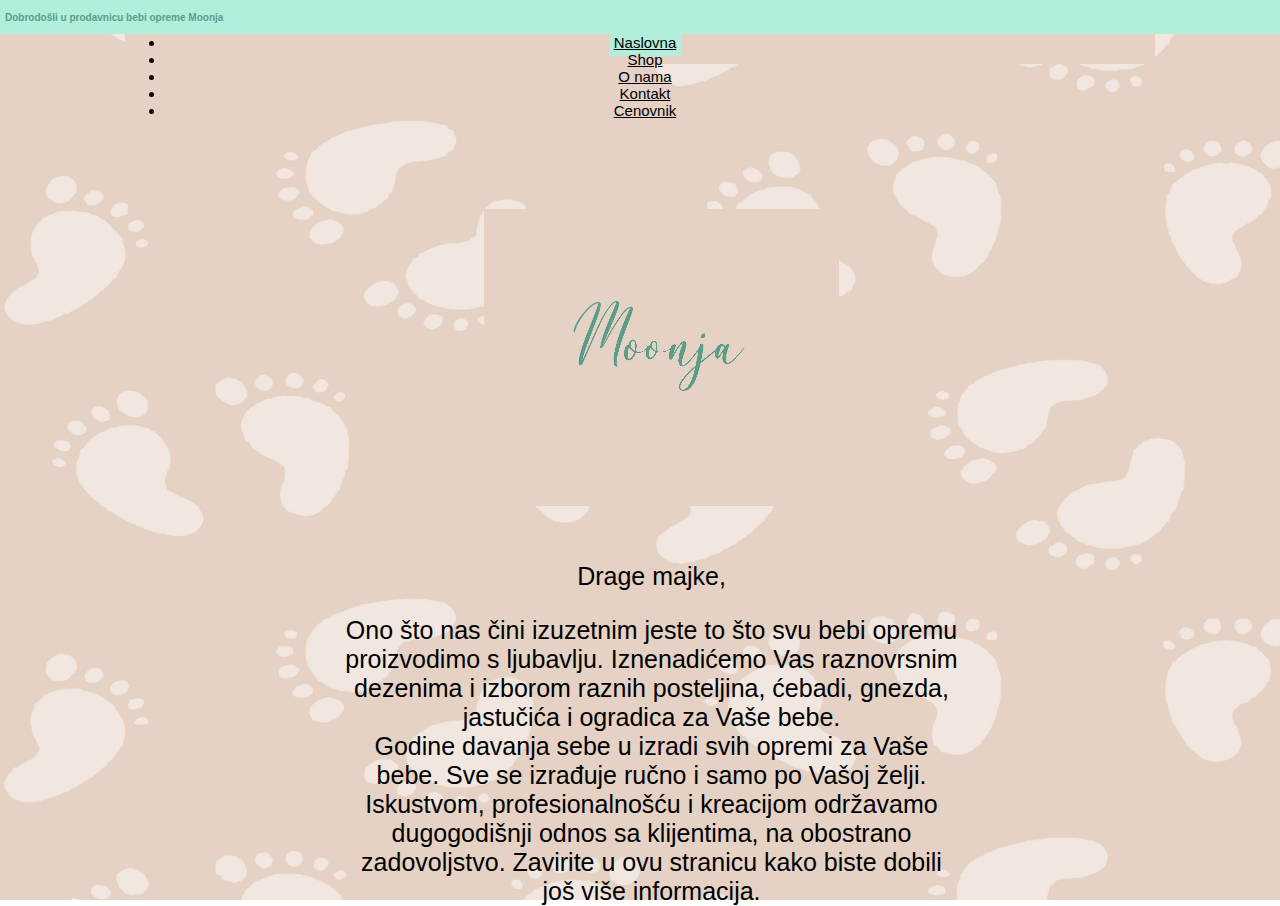
<file: index.html>
<!DOCTYPE html>

<html>
<head>
  <title>Ispit</title>
  <link rel="stylesheet" href="https://stackpath.bootstrapcdn.com/bootstrap/4.1.3/css/bootstrap.min.css" integrity="sha384-MCw98/SFnGE8fJT3GXwEOngsV7Zt27NXFoaoApmYm81iuXoPkFOJwJ8ERdknLPMO"
      crossorigin="anonymous">


  <link rel="stylesheet" type="text/css" media="screen and (min-width:411px)" href="ispit.css">



</head>

<body>
  <style>
  body {
    font-family: '212 Baby Girl', 'Roboto',sans-serif;
    margin: 0;
  }
  .header {
    padding: 5px;
    text-align: left;
    background: #b2eedc;
    color: #5a9e8a;
  }
  .header h1 {
    font-size: 10px;
 }
 .navbar {
   overflow: hidden;
   background-color: #E5D2C4;
 }
 .navbar a {
   float: left;
   display: block;
   color: #b2eedc;
   text-align: center;
   padding: 10px 15px;
   text-decoration: none;
 }

</style>
</head>
<body>

<div class="header">
  <h1>Dobrodošli u prodavnicu bebi opreme Moonja</h1>

</div>


  <header>
      <div id="header">
          <nav class="nav nav-pills nav-fill">
          </nav>
      </div>
  </header>


  <div id="pozicija_liste">
  <ul id="lista" class="nav nav-pills nav-justified">
      <li class="nav-item">
          <a class="nav-link active" href="index.html">Naslovna</a>
      </li>
      <li class="nav-item">
          <a class="nav-link" href="shop.html">Shop</a>
      </li>
    </li>
    <li class="nav-item">
        <a class="nav-link" href="o nama.html">O nama</a>
    </li>
      <li class="nav-item">
          <a class="nav-link" href="kontakt.html">Kontakt</a>
      </li>
      <li class="nav-item">
          <a class="nav-link" href="cenovnik.html">Cenovnik</a>
      </li>
      <div class="veliki">
      <div class="tekst">

        <div class="logo">
          <img src="images/logo.jpg"  style="width:60%;">
        </div>

      <div class="tekst2">
        <p>Drage majke,</p>
        Ono što nas čini izuzetnim jeste to što svu bebi opremu proizvodimo s ljubavlju. Iznenadićemo Vas raznovrsnim dezenima i izborom raznih posteljina, ćebadi, gnezda, jastučića i ogradica za Vaše bebe.
        <br>
        Godine davanja sebe u izradi svih opremi za Vaše bebe. Sve se izrađuje ručno i samo po Vašoj želji.
        <br>
        Iskustvom, profesionalnošću i kreacijom održavamo dugogodišnji odnos sa klijentima, na obostrano zadovoljstvo.
        Zavirite u ovu stranicu kako biste dobili još više informacija.
        <br>
      </div>

</head>
</html>
</file>
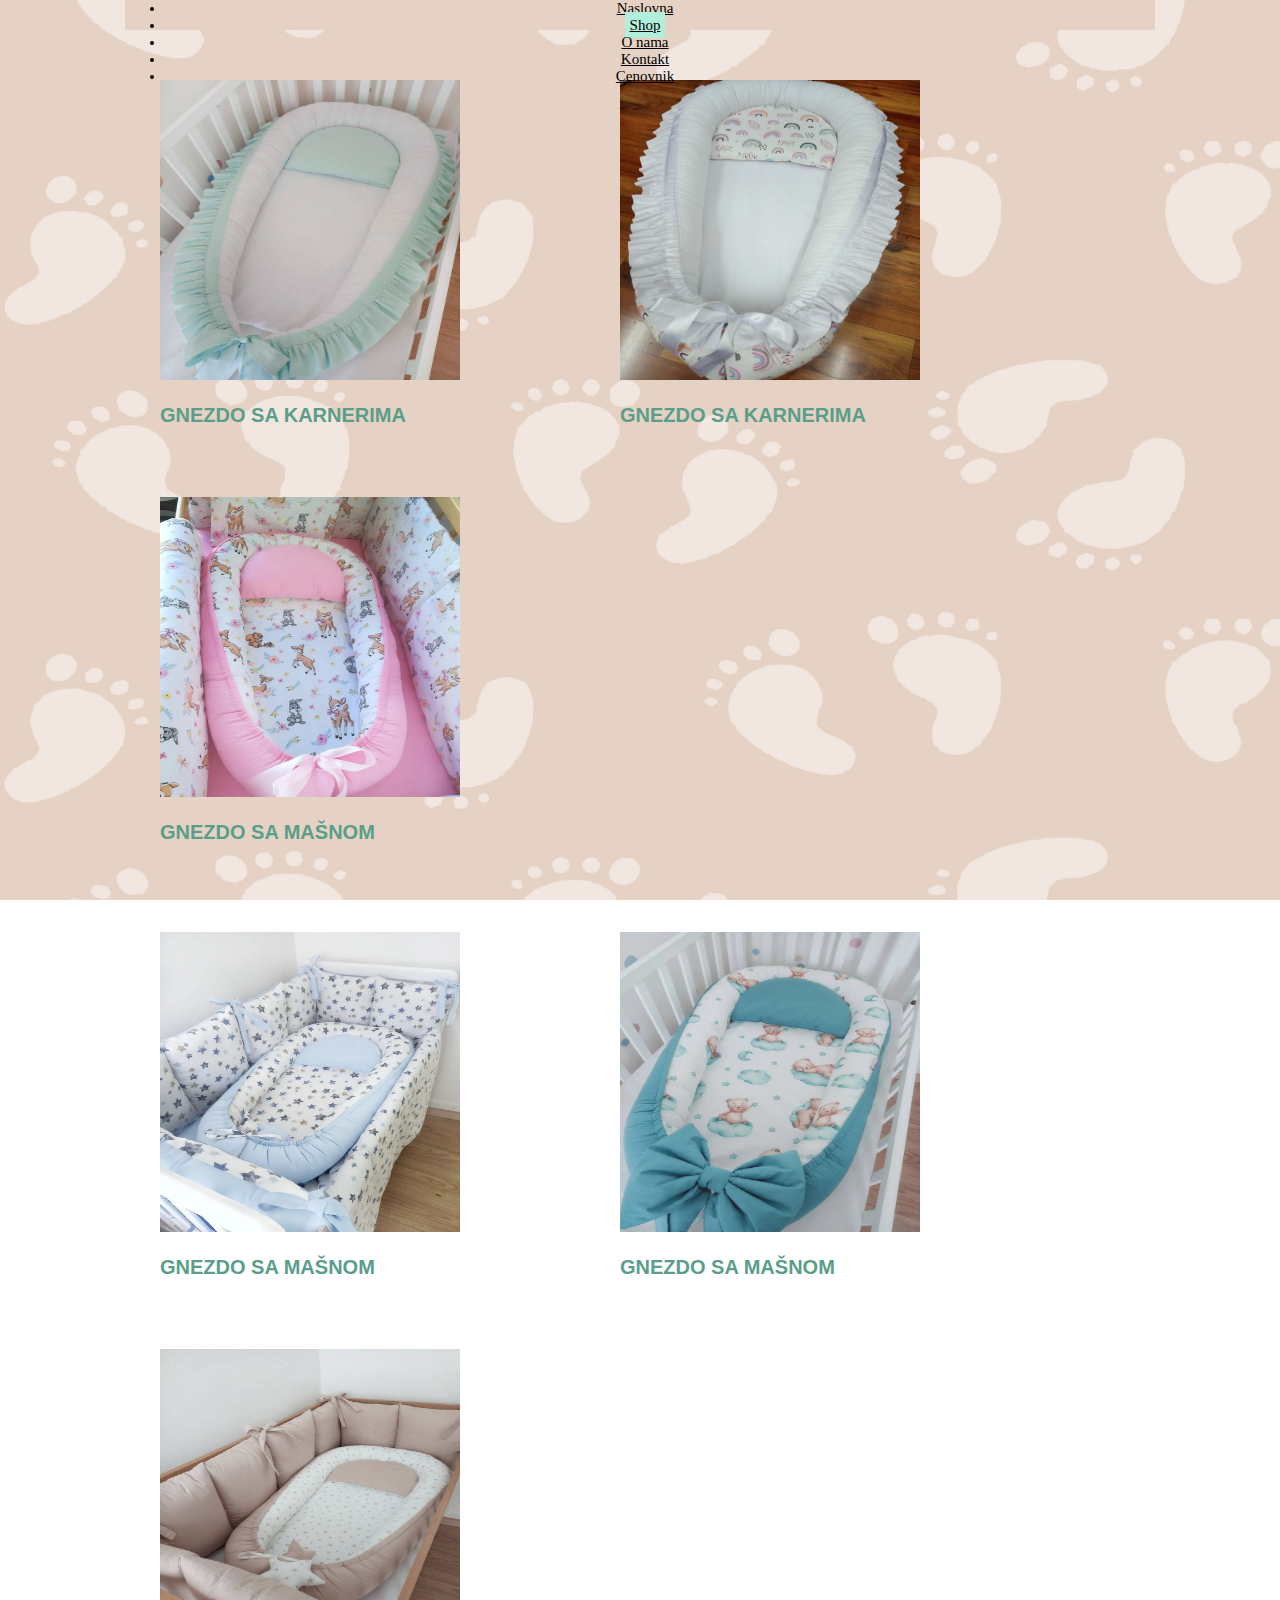
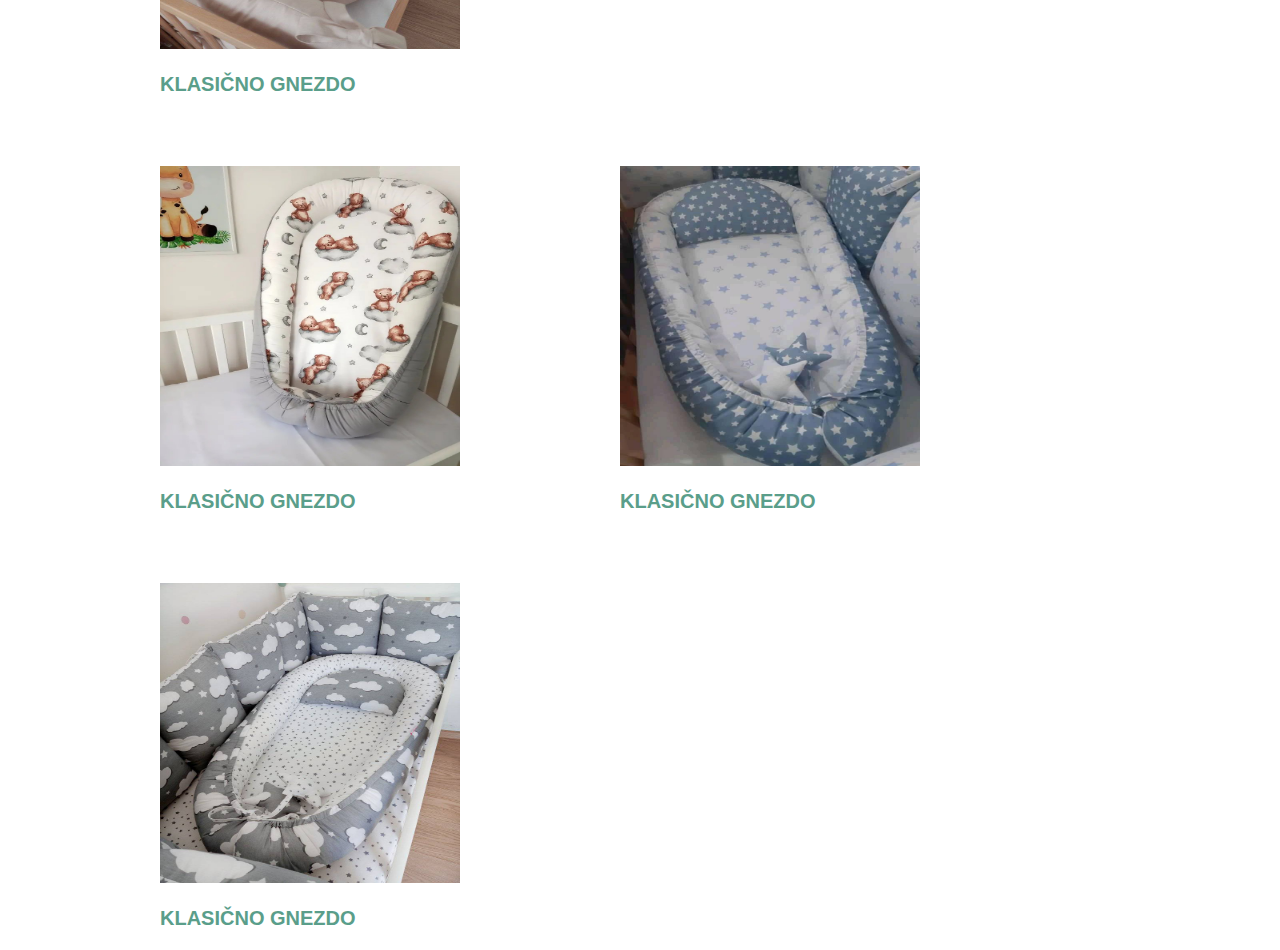
<file: gnezda.html>
<!DOCTYPE html>

<html>
<head>
  <title>Ispit</title>
  <link rel="stylesheet" href="https://stackpath.bootstrapcdn.com/bootstrap/4.1.3/css/bootstrap.min.css" integrity="sha384-MCw98/SFnGE8fJT3GXwEOngsV7Zt27NXFoaoApmYm81iuXoPkFOJwJ8ERdknLPMO"
      crossorigin="anonymous">


  <link rel="stylesheet" type="text/css" media="screen and (min-width:411px)" href="shop.css">



</head>

<body>
  <header>
      <div id="header">
          <nav class="nav nav-pills nav-fill">



          </nav>
      </div>
  </header>

  <div id="pozicija_liste">
    <ul id="lista" class="nav nav-pills nav-justified">
        <li class="nav-item">
            <a class="nav-link" href="index.html">Naslovna</a>
        </li>
        <li class="nav-item">
            <a class="nav-link active" href="shop.html">Shop</a>
        </li>
        <li class="nav-item">
            <a class="nav-link" href="o nama.html">O nama</a>
        </li>
        <li class="nav-item">
            <a class="nav-link" href="kontakt.html">Kontakt</a>
        </li>
        <li class="nav-item">
            <a class="nav-link" href="cenovnik.html">Cenovnik</a>
        </li>
    </div>



    <div class="clearfix">
	  </div>

	  <div class="info">
		    <img class="ponuda" src="images/gnezdo3.jpg" >
		    <p class="centar"> GNEZDO SA KARNERIMA </p>
	  </div>

	  <div class="info">
		    <img class="ponuda" src="images/gnezdo8.jpg" >
		    <p class="centar"> GNEZDO SA KARNERIMA </p>
	  </div>

  	<div class="info">
	    	<img class="ponuda" src="images/gnezdo4.jpg" >
		    <p class="centar"> GNEZDO SA MAŠNOM </p>
	  </div>

    <div class="clearfix">
    </div>

	  <br>

	  <div class="info">
		    <img class="ponuda" src="images/gnezdo5.jpg" >
		    <p class="centar"> GNEZDO SA MAŠNOM </p>
	  </div>

	  <div class="info">
		    <img class="ponuda" src="images/gnezdo10.jpg" >
		    <p class="centar"> GNEZDO SA MAŠNOM </p>
	  </div>

    <div class="info">
		    <img class="ponuda" src="images/gnezdo7.jpg" >
		    <p class="centar"> KLASIČNO GNEZDO </p>
	  </div>

    <div class="clearfix">
    </div>

    <div class="info">
  		<img class="ponuda" src="images/gnezdo6.jpg" >
  		<p class="centar"> KLASIČNO GNEZDO </p>
    </div>

    <div class="info">
    		<img class="ponuda" src="images/gnezdo9.jpg" >
    		<p class="centar"> KLASIČNO GNEZDO </p>
	  </div>

    <div class="info">
        <img class="ponuda" src="images/gnezdo2.jpg" >
        <p class="centar"> KLASIČNO GNEZDO </p>
    </div>

    <div class="clearfix">
    </div>

</head>
<body >
<nav>



</html>
</file>
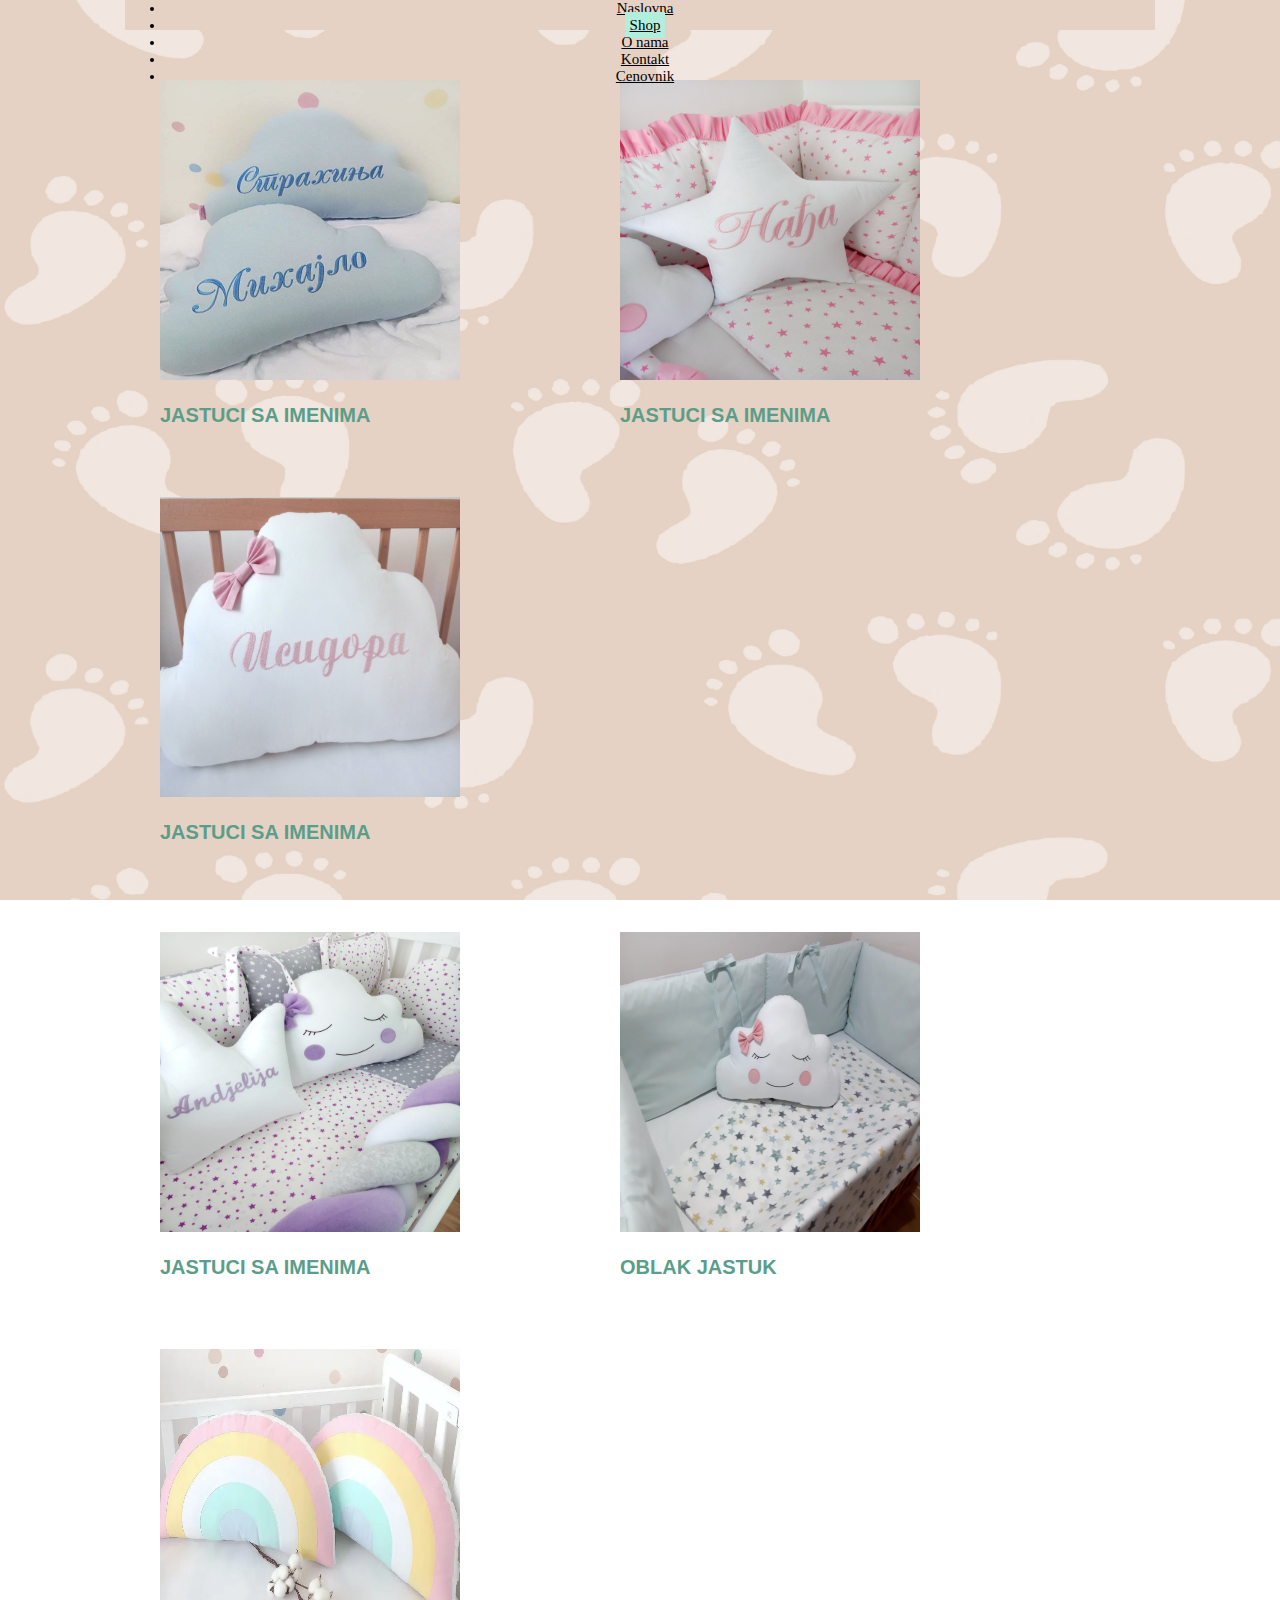
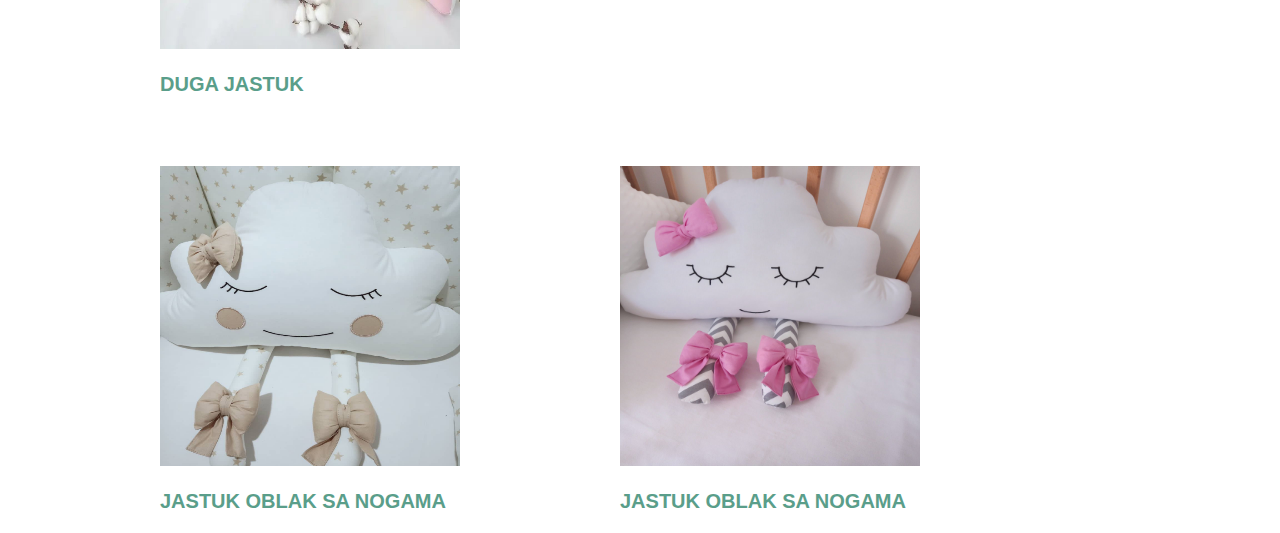
<file: jastuci.html>
<!DOCTYPE html>

<html>
<head>
  <title>Ispit</title>
  <link rel="stylesheet" href="https://stackpath.bootstrapcdn.com/bootstrap/4.1.3/css/bootstrap.min.css" integrity="sha384-MCw98/SFnGE8fJT3GXwEOngsV7Zt27NXFoaoApmYm81iuXoPkFOJwJ8ERdknLPMO"
      crossorigin="anonymous">


  <link rel="stylesheet" type="text/css" media="screen and (min-width:411px)" href="shop.css">



</head>

<body>
  <header>
      <div id="header">
          <nav class="nav nav-pills nav-fill">



          </nav>
      </div>
  </header>

  <div id="pozicija_liste">
    <ul id="lista" class="nav nav-pills nav-justified">
        <li class="nav-item">
            <a class="nav-link" href="index.html">Naslovna</a>
        </li>
        <li class="nav-item">
            <a class="nav-link active" href="shop.html">Shop</a>
        </li>
        <li class="nav-item">
            <a class="nav-link" href="o nama.html">O nama</a>
        </li>
        <li class="nav-item">
            <a class="nav-link" href="kontakt.html">Kontakt</a>
        </li>
        <li class="nav-item">
            <a class="nav-link" href="cenovnik.html">Cenovnik</a>
        </li>
    </div>



    <div class="clearfix">
	  </div>

	  <div class="info">
		    <img class="ponuda" src="images/imena.jpg" >
		    <p class="centar"> JASTUCI SA IMENIMA </p>
	  </div>

	  <div class="info">
		    <img class="ponuda" src="images/imena2.jpg" >
		    <p class="centar"> JASTUCI SA IMENIMA </p>
	  </div>

  	<div class="info">
	    	<img class="ponuda" src="images/imena3.jpg" >
		    <p class="centar"> JASTUCI SA IMENIMA </p>
	  </div>

    <div class="clearfix">
    </div>

	  <br>

	  <div class="info">
		    <img class="ponuda" src="images/imena4.jpg" >
		    <p class="centar"> JASTUCI SA IMENIMA </p>
	  </div>

	  <div class="info">
		    <img class="ponuda" src="images/oblak2.jpg" >
		    <p class="centar"> OBLAK JASTUK </p>
	  </div>

    <div class="info">
		    <img class="ponuda" src="images/jastuci.png" >
		    <p class="centar"> DUGA JASTUK </p>
	  </div>

    <div class="clearfix">
    </div>

    <div class="info">
  		<img class="ponuda" src="images/oblaknoge.jpg" >
  		<p class="centar"> JASTUK OBLAK SA NOGAMA </p>
    </div>

    <div class="info">
    		<img class="ponuda" src="images/oblaknoge2.jpg" >
    		<p class="centar"> JASTUK OBLAK SA NOGAMA </p>
	  </div>


    <div class="clearfix">
    </div>

</head>
<body >
<nav>



</html>
</file>
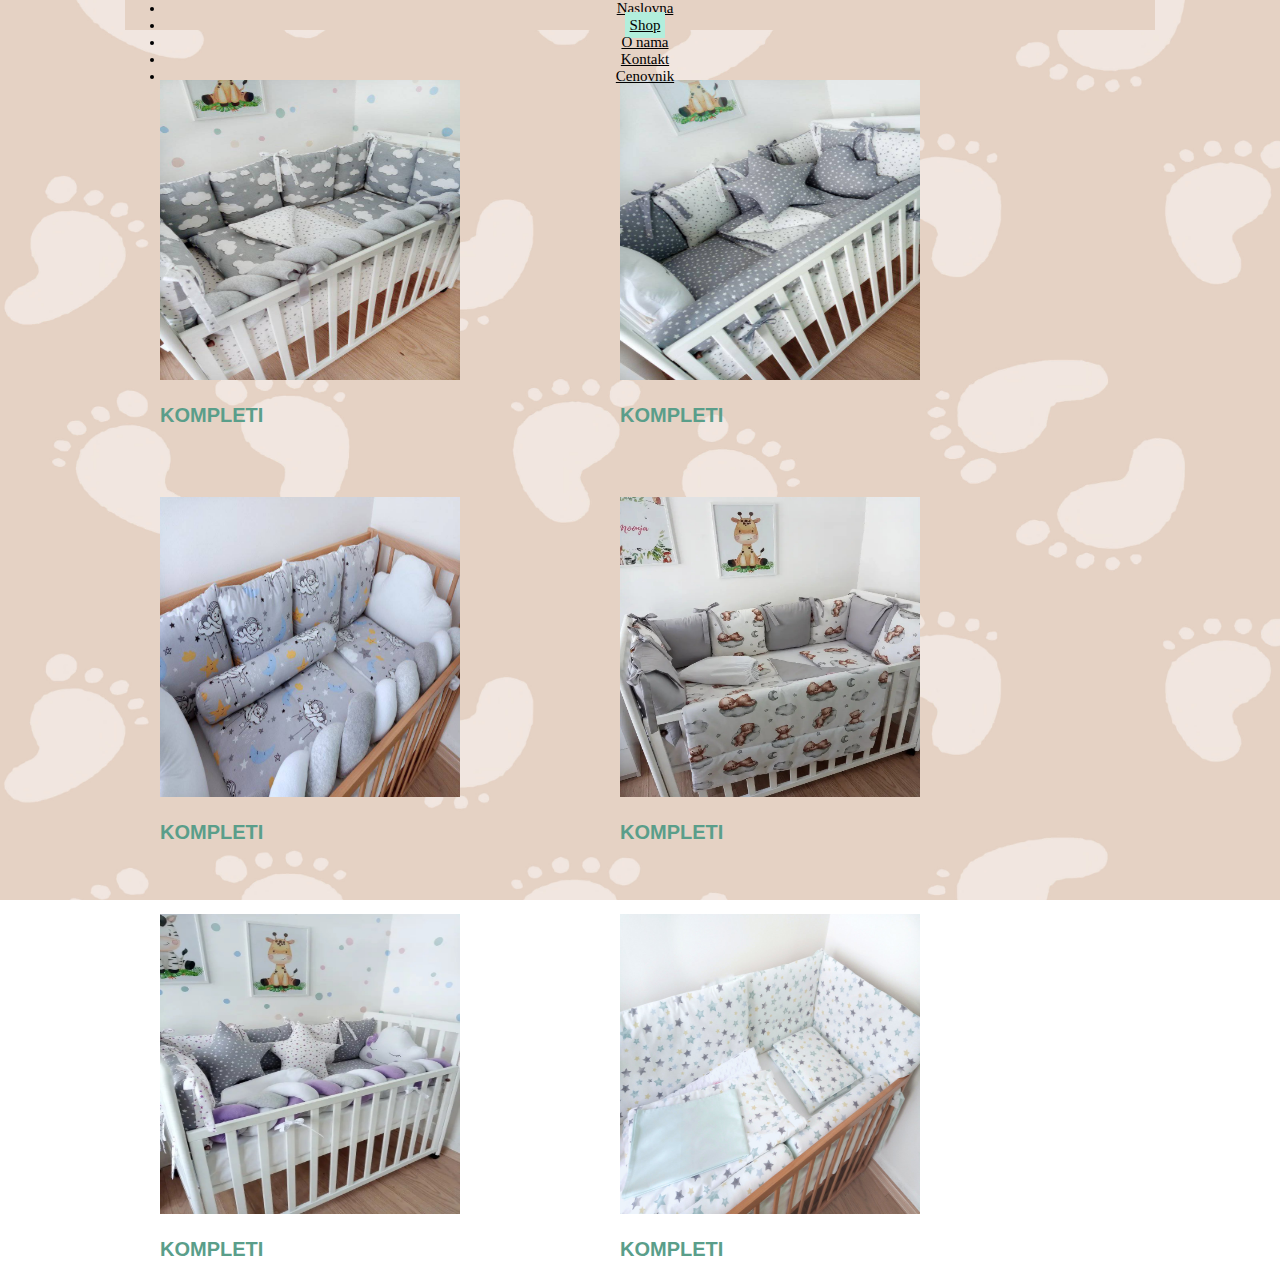
<file: kompleti.html>
<!DOCTYPE html>

<html>
<head>
  <title>Ispit</title>
  <link rel="stylesheet" href="https://stackpath.bootstrapcdn.com/bootstrap/4.1.3/css/bootstrap.min.css" integrity="sha384-MCw98/SFnGE8fJT3GXwEOngsV7Zt27NXFoaoApmYm81iuXoPkFOJwJ8ERdknLPMO"
      crossorigin="anonymous">


  <link rel="stylesheet" type="text/css" media="screen and (min-width:411px)" href="shop.css">



</head>

<body>
  <header>
      <div id="header">
          <nav class="nav nav-pills nav-fill">



          </nav>
      </div>
  </header>

  <div id="pozicija_liste">
    <ul id="lista" class="nav nav-pills nav-justified">
        <li class="nav-item">
            <a class="nav-link" href="index.html">Naslovna</a>
        </li>
        <li class="nav-item">
            <a class="nav-link active" href="shop.html">Shop</a>
        </li>
        <li class="nav-item">
            <a class="nav-link" href="o nama.html">O nama</a>
        </li>
        <li class="nav-item">
            <a class="nav-link" href="kontakt.html">Kontakt</a>
        </li>
        <li class="nav-item">
            <a class="nav-link" href="cenovnik.html">Cenovnik</a>
        </li>
    </div>



    <div class="clearfix">
	  </div>

	  <div class="info">
		    <img class="ponuda" src="images/krevetac.jpg" >
		    <p class="centar"> KOMPLETI </p>
	  </div>

	  <div class="info">
		    <img class="ponuda" src="images/krevetac3.jpg" >
		    <p class="centar"> KOMPLETI </p>
	  </div>

  	<div class="info">
	    	<img class="ponuda" src="images/krevetac4.jpg" >
		    <p class="centar"> KOMPLETI </p>
	  </div>


	  <br>

	  <div class="info">
		    <img class="ponuda" src="images/krevetac5.jpg" >
		    <p class="centar"> KOMPLETI </p>
	  </div>

	  <div class="info">
		    <img class="ponuda" src="images/krevetac6.jpg" >
		    <p class="centar"> KOMPLETI </p>
	  </div>

    <div class="info">
		    <img class="ponuda" src="images/krevetac7.jpg" >
		    <p class="centar"> KOMPLETI </p>
	  </div>


</head>
<body >
<nav>



</html>
</file>
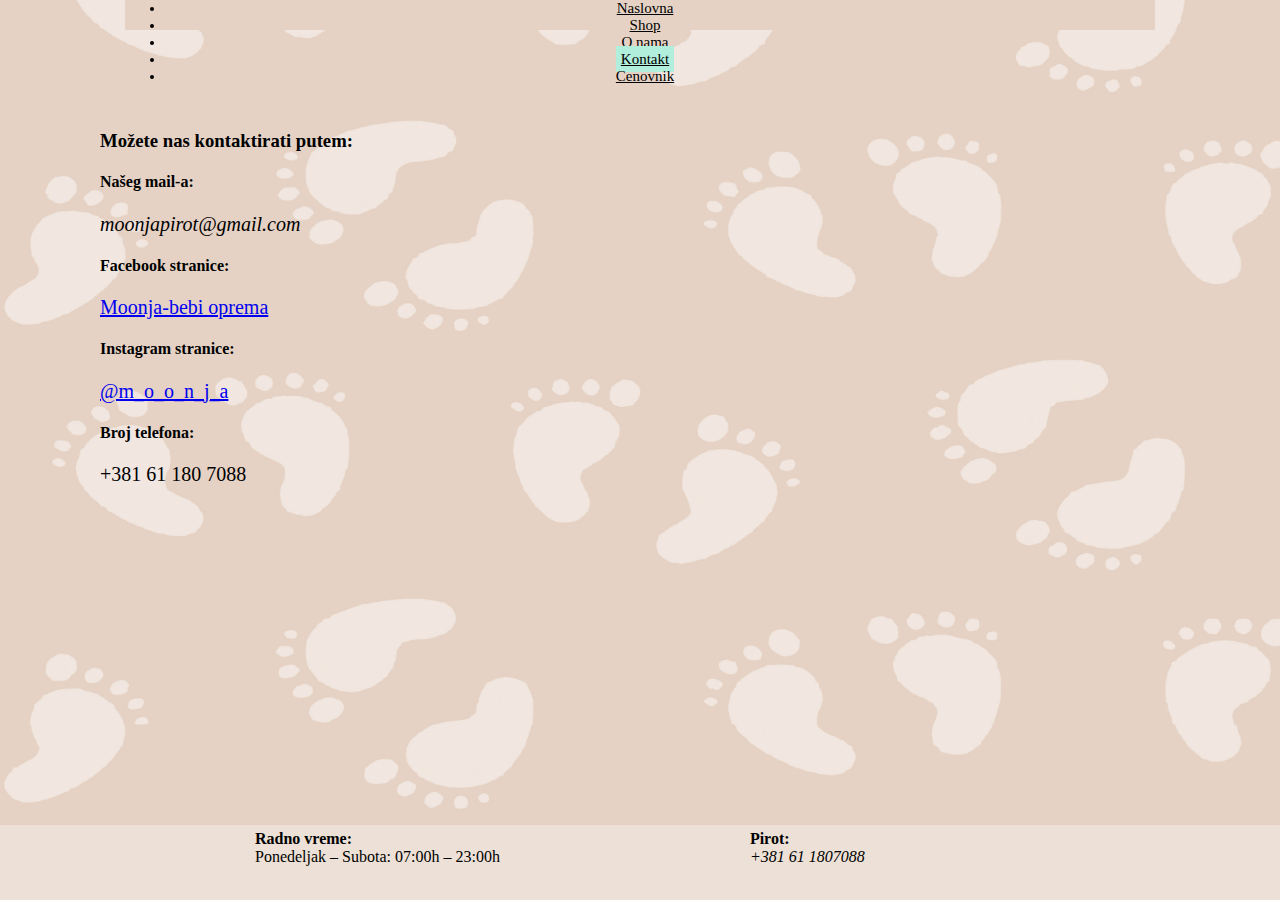
<file: kontakt.html>
<!DOCTYPE html>

<html>
<head>
  <title>Ispit</title>
  <link rel="stylesheet" href="https://stackpath.bootstrapcdn.com/bootstrap/4.1.3/css/bootstrap.min.css" integrity="sha384-MCw98/SFnGE8fJT3GXwEOngsV7Zt27NXFoaoApmYm81iuXoPkFOJwJ8ERdknLPMO"
      crossorigin="anonymous">


  <link rel="stylesheet" type="text/css" media="screen and (min-width:411px)" href="shop.css">



</head>

<body>
  <header>
      <div id="header">
          <nav class="nav nav-pills nav-fill">



          </nav>
      </div>
  </header>

  <div id="pozicija_liste">
  <ul id="lista" class="nav nav-pills nav-justified">
      <li class="nav-item">
          <a class="nav-link" href="index.html">Naslovna</a>
      </li>
      <li class="nav-item">
          <a class="nav-link" href="shop.html">Shop</a>
      </li>
    </li>
    <li class="nav-item">
        <a class="nav-link" href="o nama.html">O nama</a>
    </li>
      <li class="nav-item">
          <a class="nav-link active" href="kontakt.html">Kontakt</a>
      </li>
      <li class="nav-item">
          <a class="nav-link" href="cenovnik.html">Cenovnik</a>
      </li>
</div>




<div class="kont">
<section>
<h3>Možete nas kontaktirati putem:<h3>
<h4>Našeg mail-a:</h4>
<p style="font-size:20px;"><i>moonjapirot@gmail.com</i></p>
<h4>Facebook stranice:</h4>
<p style="font-size:20px;"><a href="https://www.facebook.com/bebiopremamoonja/?ref=page_internal">Moonja-bebi oprema</a></p>
<h4>Instagram stranice:</h4>
<p style="font-size:20px;"><a href="https://www.instagram.com/m_o_o_n_j_a/">@m_o_o_n_j_a</a></p>
<h2>


<h4>Broj telefona:</h4>
<p style="font-size:20px;">+381 61 180 7088</p>

</div>

<footer>
<div class="vreme">
  <b>Radno vreme:</b>
  <br>
  Ponedeljak – Subota: 07:00h – 23:00h
  <br>

</div>


<div class="vreme">
  <b>Pirot:</b>
  <br>
  <i>+381 61 1807088</i>
  <br>
  <br>
  <br>
</div>
</footer>



</head>
</html>
</file>
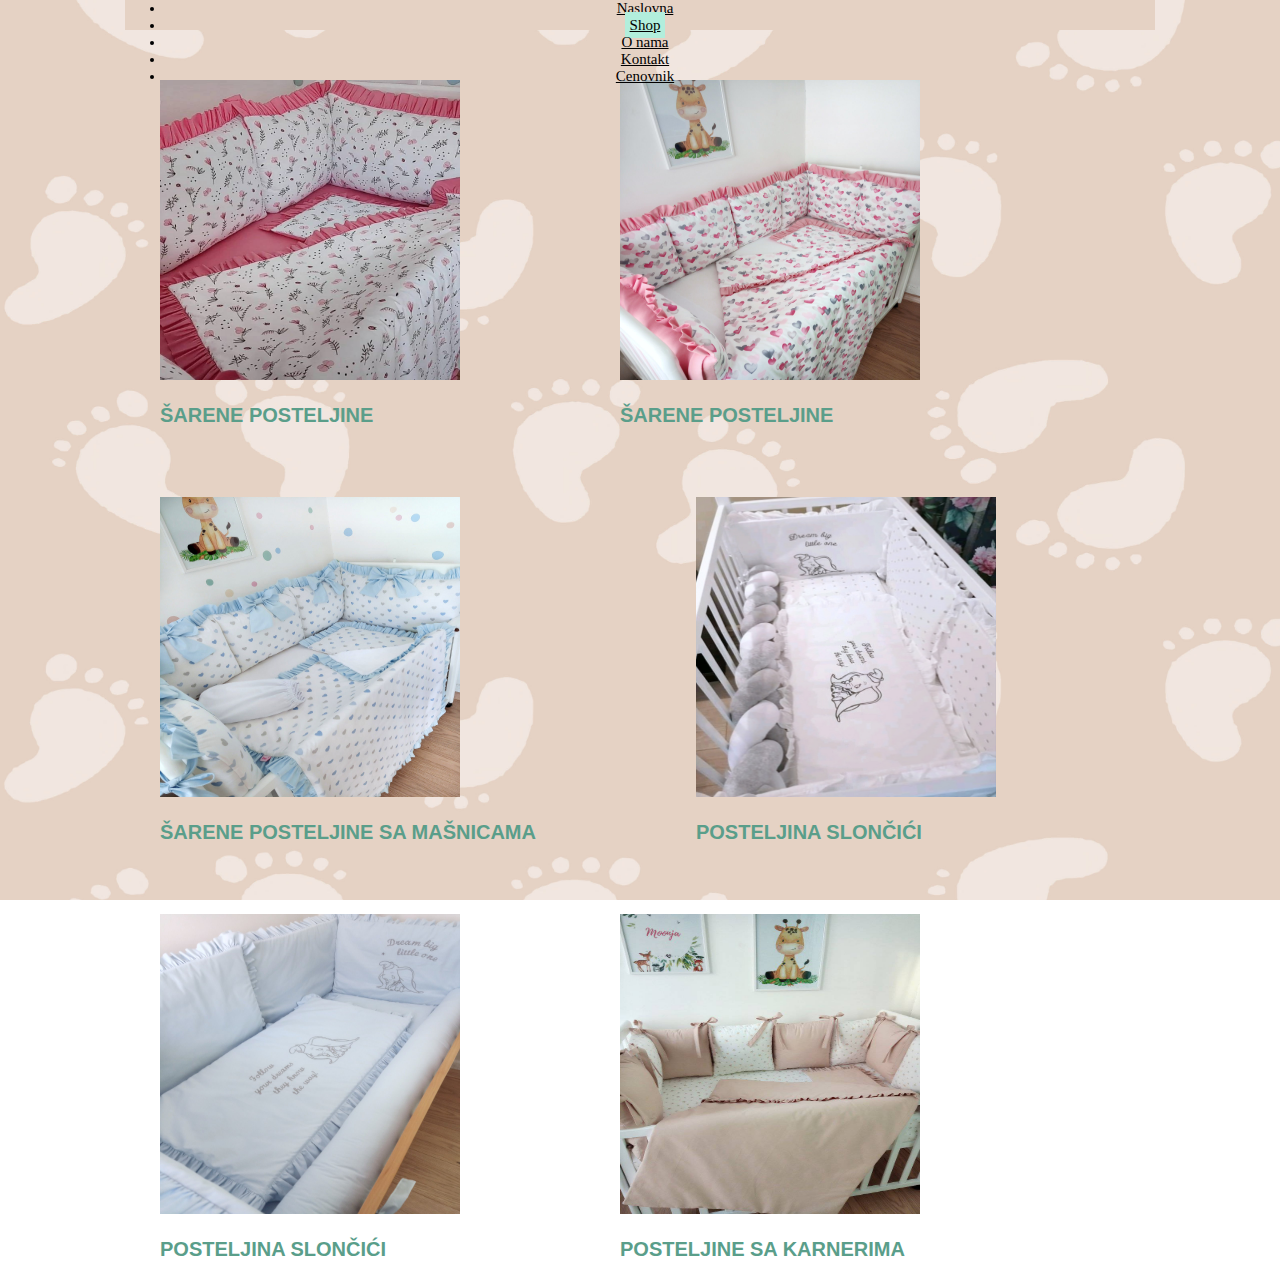
<file: posteljina.html>
<!DOCTYPE html>

<html>
<head>
  <title>Ispit</title>
  <link rel="stylesheet" href="https://stackpath.bootstrapcdn.com/bootstrap/4.1.3/css/bootstrap.min.css" integrity="sha384-MCw98/SFnGE8fJT3GXwEOngsV7Zt27NXFoaoApmYm81iuXoPkFOJwJ8ERdknLPMO"
      crossorigin="anonymous">


  <link rel="stylesheet" type="text/css" media="screen and (min-width:411px)" href="shop.css">



</head>

<body>
  <header>
      <div id="header">
          <nav class="nav nav-pills nav-fill">



          </nav>
      </div>
  </header>

  <div id="pozicija_liste">
    <ul id="lista" class="nav nav-pills nav-justified">
        <li class="nav-item">
            <a class="nav-link" href="index.html">Naslovna</a>
        </li>
        <li class="nav-item">
            <a class="nav-link active" href="shop.html">Shop</a>
        </li>
        <li class="nav-item">
            <a class="nav-link" href="o nama.html">O nama</a>
        </li>
        <li class="nav-item">
            <a class="nav-link" href="kontakt.html">Kontakt</a>
        </li>
        <li class="nav-item">
            <a class="nav-link" href="cenovnik.html">Cenovnik</a>
        </li>
    </div>



    <div class="clearfix">
	  </div>

	  <div class="info">
		    <img class="ponuda" src="images/posteljina4.jpg" >
		    <p class="centar"> ŠARENE POSTELJINE </p>
	  </div>

	  <div class="info">
		    <img class="ponuda" src="images/posteljina5.jpg" >
		    <p class="centar"> ŠARENE POSTELJINE </p>
	  </div>

  	<div class="info">
	    	<img class="ponuda" src="images/posteljina6.jpg" >
		    <p class="centar"> ŠARENE POSTELJINE SA MAŠNICAMA </p>
	  </div>


	  <br>

	  <div class="info">
		    <img class="ponuda" src="images/posteljina7.jpg" >
		    <p class="centar"> POSTELJINA SLONČIĆI </p>
	  </div>

	  <div class="info">
		    <img class="ponuda" src="images/posteljina8.jpg" >
		    <p class="centar"> POSTELJINA SLONČIĆI </p>
	  </div>

    <div class="info">
		    <img class="ponuda" src="images/posteljina3.jpg" >
		    <p class="centar"> POSTELJINE SA KARNERIMA </p>
	  </div>


</head>
<body >
<nav>



</html>
</file>
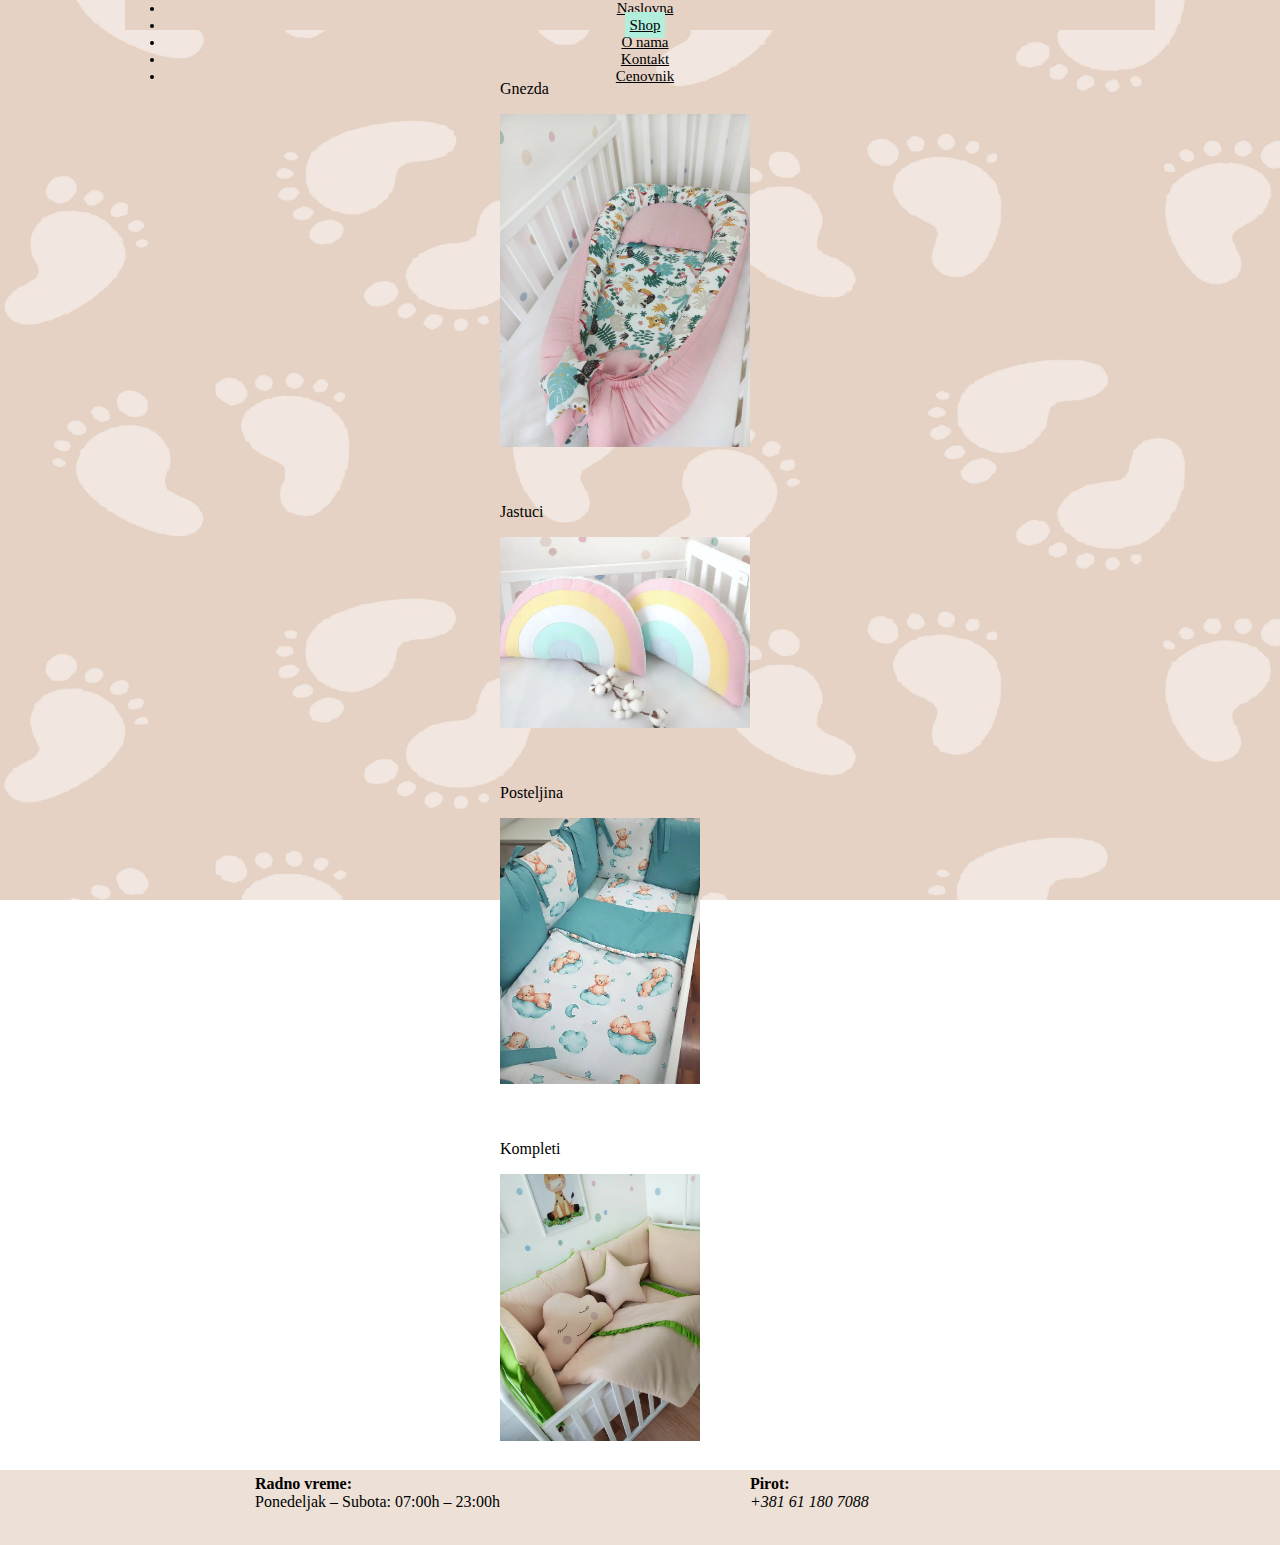
<file: shop.html>
<!DOCTYPE html>

<html>
<head>
  <title>Ispit</title>
  <link rel="stylesheet" href="https://stackpath.bootstrapcdn.com/bootstrap/4.1.3/css/bootstrap.min.css" integrity="sha384-MCw98/SFnGE8fJT3GXwEOngsV7Zt27NXFoaoApmYm81iuXoPkFOJwJ8ERdknLPMO"
      crossorigin="anonymous">


  <link rel="stylesheet" type="text/css" media="screen and (min-width:411px)" href="shop.css">



</head>

<body>
  <header>
      <div id="header">
          <nav class="nav nav-pills nav-fill">



          </nav>
      </div>
  </header>

  <div id="pozicija_liste">
  <ul id="lista" class="nav nav-pills nav-justified">
      <li class="nav-item">
          <a class="nav-link" href="index.html">Naslovna</a>
      </li>
      <li class="nav-item">
          <a class="nav-link active" href="shop.html">Shop</a>
      </li>
    </li>
    <li class="nav-item">
        <a class="nav-link" href="o nama.html">O nama</a>
    </li>
      <li class="nav-item">
          <a class="nav-link" href="kontakt.html">Kontakt</a>
      </li>
      <li class="nav-item">
          <a class="nav-link" href="cenovnik.html">Cenovnik</a>
      </li>


</div>

<div class="veliki">
<div class="slike">
  <div class="slika1">
    <p>Gnezda</p>
      <a href="gnezda.html" target="_self">  <img src="images/gnezdo.jpg"  style="width:50%;"> </a>
  </div>
  <br>
  <br>
  <div class="slika2">
    <p>Jastuci</p>
    <a href="jastuci.html" target="_self"><img src="images/jastuci.png"  style="width:50%;"> </a>
  </div>
  <br>
  <br>
  <div class="slika3">
    <p>Posteljina</p>
    <a href="posteljina.html" target="_self"><img src="images/posteljina2.jpg" style="width:40%;"> </a>
  </div>
  <br>
  <br>
  <div class="slika4">
    <p>Kompleti</p>
    <a href="kompleti.html" target="_self"><img src="images/krevetac2.jpg"style="width:40%;"> </a>

    <div class="razmak">
    </div>

  </div>
</div>

  <footer>
  <div class="vreme">
    <b>Radno vreme:</b>
    <br>
    Ponedeljak – Subota: 07:00h – 23:00h
    <br>

  </div>

  <div class="vreme">
    <b>Pirot:</b>
    <br>
    <i>+381 61 180 7088</i>
    <br>
    <br>
  </div>
  </footer>

</div>

</html>
</file>
<file: ispit.css>
body,html {

  height: 100%;
  margin: 0%;
}


body {
  background-image: url('images/pattern.jpg');
  background-repeat: repeat;
  background-attachment: fixed;
  background-size: cover;
}



#lista{
  margin: 0 auto;
  width:990px;
  background-color:#E5D2C4;
  height: 30px;
  font-size: 15px;
  text-align: center;


    }
    #lista a{
    	color: black;
    }

    #lista a:hover{
    	background-color: #b2eedc;
    }
    
      #lista a.active {
        background-color: #b2eedc;
    }

   .nav-link{
      margin-left: 50px;
      margin-right: 80px;
      margin-top: 0px;
      color:black;
      padding: 5px;

    }

    .logo{
      margin-left: 100px;
      margin-top: 0px;
      margin-bottom: 50px;
    }

    .tekst{
       margin-left: 100px;
       margin-right: 200px;
       margin-top: 90px;
       margin-bottom: 10px;
       font-size: 25px;
       font-family: '212 Baby Girl',sans-serif;
       color: black;
       background-color: none;
       width: 70%;
       height: 80%;
        }

    .tekst2{
       margin-left: 80px;
    }
</file>
<file: shop.css>
body,html {

  height: 100%;
  margin: 0%;
}


body {
  background-image: url('images/pattern.jpg');
  background-repeat: repeat;
  background-attachment: fixed;
  background-size: cover;
}


#lista{
  margin: 0 auto;
  width:990px;
  background-color:#E5D2C4;
  height: 30px;
  font-size: 15px;
  font-family: '212 Baby Girl';
  text-align: center;


    }

    #lista a{
    	color: black;
    }

    #lista a:hover{
    	background-color: #b2eedc;
    }

    #lista a.active {
      background-color: #b2eedc;
    }

 .nav-link{
    margin-left: 50px;
    margin-right: 80px;
    margin-top: 0px;
    color:black;
    padding: 5px;
    }


 .slike{
    width: 500px;
    margin-left: 500px;
    margin-top: 50px;

  }

  .veliki {
      position: relative;
      }


  footer {
      position: absolute;
      padding: 5px 5px 0px 5px;
      bottom: 0;
      width: 100%;
      height: 70px;
      background: #EDE0D6;
       }


  .vreme{
      float: left;
      margin-left: 250px;
      margin-bottom: 50px;
      color: black;
         }


   .kont{
      margin-left: 100px;
      margin-top: 100px;

         }

   .razmak{
       height: 100px;
         }

 .slika1:hover{
    position: relative;
    margin-left: 0px;
    top: -10px;
    left: -50px;
    width: 500px;
    height: auto;
    display: block;
    z-index: 999;
  }

.slika2:hover{
    position: relative;
    top: -10px;
    left: -50px;
    width: 500px;
    height: auto;
    display: block;
    z-index: 999;
    }


  .slika3:hover{
    position: relative;
    top: -10px;
    left: -50px;
    width: 500px;
    height: auto;
    display: block;
    z-index: 999;
    }

.slika4:hover{
    position: relative;
    top: -10px;
    left: -50px;
    width: 500px;
    height: auto;
    display: block;
    z-index: 999;
    }

 .ponuda{
    width: 300px;
    height: 300px;
    }


 .info{
    float:left;
    margin-left: 160px;
    margin-top: 50px;
  	}

 .clearfix{
    clear:both;

    }

 .centar{
   font-size: 20px;
   font-style: regular;
   font-family: sans-serif;
   font-weight: bold;
   color: #5a9e8a;
    }

  table {
    font-family:'Roboto', sans-serif;
    border-collapse: collapse;
    width: 50%;
    margin-top: 30px;
    margin-left: 500px;
    }

td, th {
   border: 2px solid #EDE0D6;
   text-align: left;
   padding: 5px;
   }

tr:nth-child(even) {
    background-color: #b2eedc;
    }
</file>
